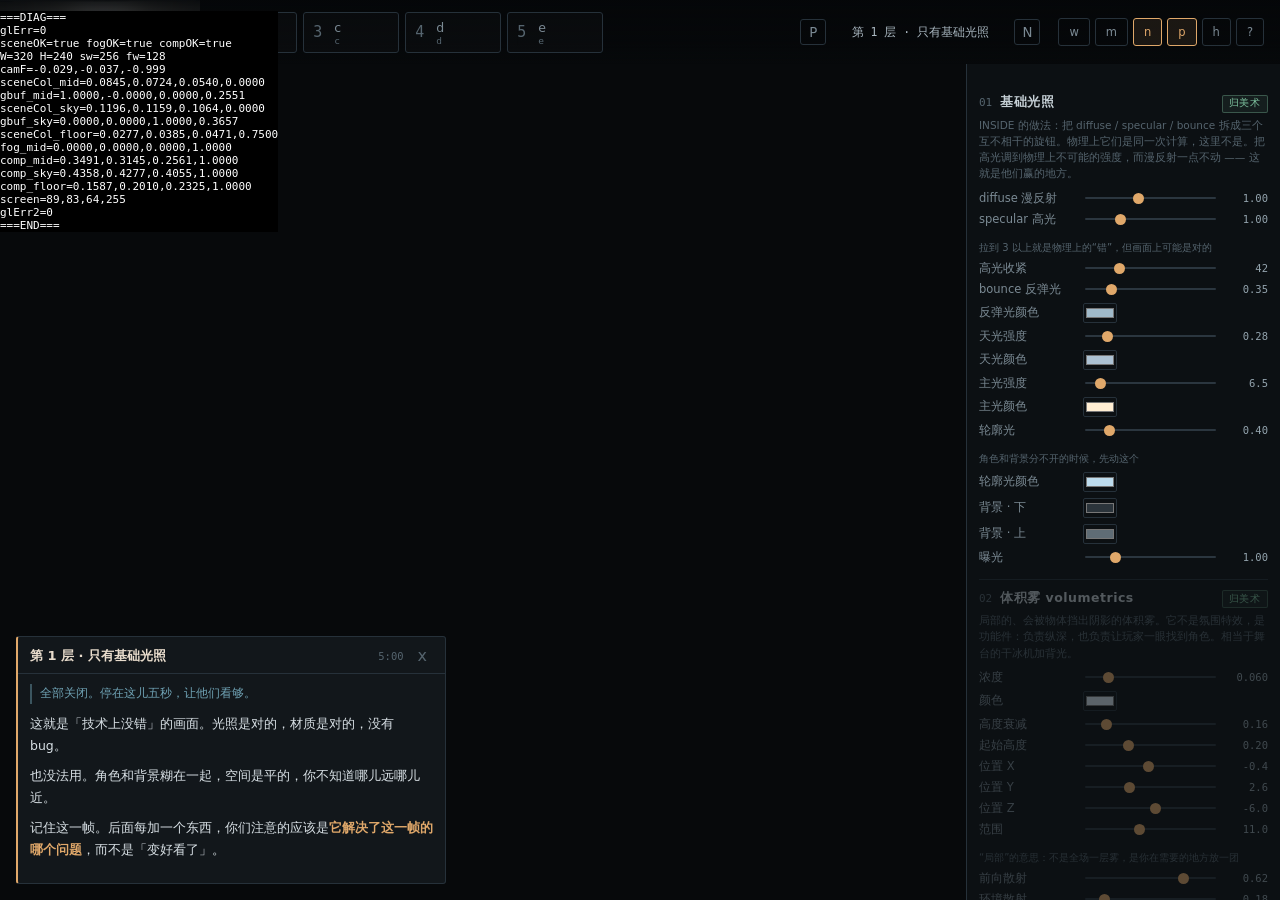
<file: _apptest.html>
<!DOCTYPE html>
<html lang="zh-CN">
<head>
<meta charset="utf-8">
<title>diag</title>
<link rel="stylesheet" href="css/app.css">
<style>#gl{position:static !important;width:200px;height:130px}#diag{position:fixed;left:0;top:0;z-index:9999;color:#fff;background:#000;font:11px monospace}</style>
</head>
<body>
<canvas id="gl"></canvas>
<div id="wipeUI" hidden><div id="wipeHandle"><span>x</span></div><div class="wipeTag left" id="wipeTagL">L</div><div class="wipeTag right" id="wipeTagR">R</div></div>
<header id="topbar">
  <div class="brand">INSIDE<span>lab</span></div>
  <nav id="layers">
    <button class="layer on" data-layer="base"><i>1</i><em>a</em><small>a</small></button>
    <button class="layer" data-layer="fog"><i>2</i><em>b</em><small>b</small></button>
    <button class="layer" data-layer="ao"><i>3</i><em>c</em><small>c</small></button>
    <button class="layer" data-layer="ssr"><i>4</i><em>d</em><small>d</small></button>
    <button class="layer" data-layer="dither"><i>5</i><em>e</em><small>e</small></button>
  </nav>
  <div class="steps"><button id="stepPrev">P</button><span id="stepLabel"></span><button id="stepNext">N</button></div>
  <div class="tools">
    <button id="btnWipe">w</button><button id="btnMag">m</button><button id="btnNotes">n</button>
    <button id="btnPanel">p</button><button id="btnClean">h</button><button id="btnHelp">?</button>
  </div>
</header>
<aside id="panel"></aside>
<section id="notes"><div class="nhead"><h3 id="nTitle"></h3><div class="nmeta"><span id="nTime"></span><button id="nClose">x</button></div></div><div class="nbody" id="nBody"></div></section>
<div id="hud"><span id="fps"></span><span id="resInfo"></span><span id="hint"></span></div>
<div id="help" hidden><div class="hcard"></div></div>
<div id="err" hidden><pre id="errText"></pre></div>

<script src="js/shaders.js"></script>
<script src="js/gl.js"></script>
<script src="js/params.js"></script>
<script src="js/notes.js"></script>
<script src="js/ui.js"></script>
<script src="js/main.js"></script>
<script>
window.addEventListener('DOMContentLoaded', function(){
  var log = [];
  function num(f){ return Array.prototype.map.call(f, function(x){ return (+x).toFixed(4); }).join(','); }
  try{
    App.frame(16);
    var gl = App.gl;
    log.push('glErr=' + gl.getError());
    log.push('sceneOK=' + App.fboScene.ok + ' fogOK=' + App.fboFog.ok + ' compOK=' + App.fboComp.ok);
    log.push('W=' + App.W + ' H=' + App.H + ' sw=' + App.sw + ' fw=' + App.fw);
    log.push('camF=' + App.cam.F.map(function(x){ return x.toFixed(3); }).join(','));
    function rd(fb, att, w, h, fx, fy){
      var f = new Float32Array(4);
      gl.bindFramebuffer(gl.FRAMEBUFFER, fb);
      gl.readBuffer(gl.COLOR_ATTACHMENT0 + att);
      gl.readPixels(Math.floor(w * fx), Math.floor(h * fy), 1, 1, gl.RGBA, gl.FLOAT, f);
      return num(f);
    }
    log.push('sceneCol_mid=' + rd(App.fboScene.fb, 0, App.sw, App.sh, 0.30, 0.45));
    log.push('gbuf_mid=' + rd(App.fboScene.fb, 1, App.sw, App.sh, 0.30, 0.45));
    log.push('sceneCol_sky=' + rd(App.fboScene.fb, 0, App.sw, App.sh, 0.10, 0.92));
    log.push('gbuf_sky=' + rd(App.fboScene.fb, 1, App.sw, App.sh, 0.10, 0.92));
    log.push('sceneCol_floor=' + rd(App.fboScene.fb, 0, App.sw, App.sh, 0.50, 0.12));
    log.push('fog_mid=' + rd(App.fboFog.fb, 0, App.fw, App.fh, 0.30, 0.45));
    log.push('comp_mid=' + rd(App.fboComp.fb, 0, App.sw, App.sh, 0.30, 0.45));
    log.push('comp_sky=' + rd(App.fboComp.fb, 0, App.sw, App.sh, 0.10, 0.92));
    log.push('comp_floor=' + rd(App.fboComp.fb, 0, App.sw, App.sh, 0.50, 0.12));
    var px = new Uint8Array(4);
    gl.bindFramebuffer(gl.FRAMEBUFFER, null);
    gl.readPixels(Math.floor(App.W * 0.3), Math.floor(App.H * 0.45), 1, 1, gl.RGBA, gl.UNSIGNED_BYTE, px);
    log.push('screen=' + px.join(','));
    log.push('glErr2=' + gl.getError());
  }catch(e){ log.push('DIAGERR ' + e.message + ' | ' + e.stack); }
  var pre = document.createElement('pre');
  pre.id = 'diag';
  pre.textContent = '===DIAG===\n' + log.join('\n') + '\n===END===';
  document.body.appendChild(pre);
});
</script>
</body>
</html>
</file>
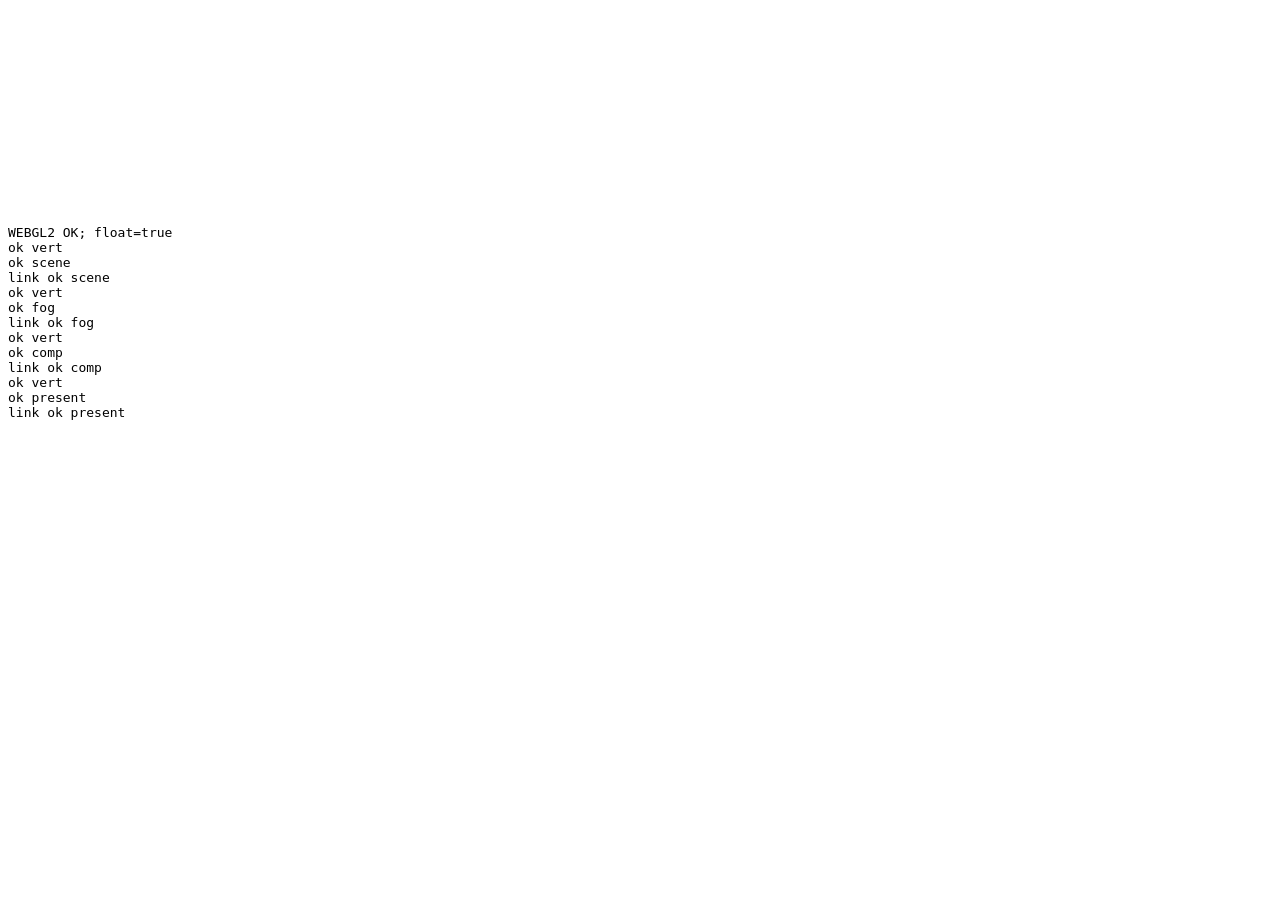
<file: _shadertest.html>
<!DOCTYPE html><html><head><meta charset="utf-8"><title>t</title></head><body>
<canvas id="gl" width="320" height="200"></canvas>
<pre id="out">RUNNING</pre>
<script src="js/shaders.js"></script>
<script>
var out = [];
var gl = document.getElementById('gl').getContext('webgl2');
if(!gl){ out.push('NO_WEBGL2'); }
else{
  out.push('WEBGL2 OK; float=' + !!gl.getExtension('EXT_color_buffer_float'));
  function comp(type, src, tag){
    var s = gl.createShader(type); gl.shaderSource(s, src); gl.compileShader(s);
    if(!gl.getShaderParameter(s, gl.COMPILE_STATUS)){
      var log = gl.getShaderInfoLog(s);
      out.push('FAIL ' + tag + '\n' + log);
      var lines = src.split('\n');
      (log.match(/\d+:(\d+)/g)||[]).forEach(function(m){
        var ln = parseInt(m.split(':')[1],10);
        for(var i=Math.max(0,ln-2);i<Math.min(lines.length,ln+1);i++) out.push('   '+(i+1)+' | '+lines[i]);
      });
      return null;
    }
    out.push('ok ' + tag);
    return s;
  }
  [['scene',SH.sceneFS],['fog',SH.fogFS],['comp',SH.compFS],['present',SH.presentFS]].forEach(function(e){
    var vs = comp(gl.VERTEX_SHADER, SH.vert, 'vert');
    var fs = comp(gl.FRAGMENT_SHADER, e[1], e[0]);
    if(vs && fs){
      var p = gl.createProgram(); gl.attachShader(p,vs); gl.attachShader(p,fs); gl.linkProgram(p);
      if(!gl.getProgramParameter(p, gl.LINK_STATUS)) out.push('LINKFAIL ' + e[0] + '\n' + gl.getProgramInfoLog(p));
      else out.push('link ok ' + e[0]);
    }
  });
}
document.getElementById('out').textContent = out.join('\n');
</script></body></html>
</file>
<file: css/app.css>
:root{
  --bg:#07090b; --panel:rgba(14,18,21,.92); --panel2:rgba(20,26,30,.92);
  --line:#26313a; --text:#c6d0d6; --dim:#7b8a94; --dim2:#55646e;
  --warm:#e0a86a;   /* 灯光暖色 = 强调色 */
  --cool:#6fa2b4;   /* 雾冷色 */
  --art:#7fc4a0;    /* 归美术 */
  --tech:#8fa2d8;   /* 归程序 */
  --font: "Inter", "PingFang SC", "Microsoft YaHei", system-ui, sans-serif;
  --mono: "SFMono-Regular", Consolas, "Cascadia Mono", monospace;
}
*{box-sizing:border-box}
[hidden]{display:none !important}
html,body{margin:0;height:100%;background:var(--bg);color:var(--text);font-family:var(--font);overflow:hidden;
  -webkit-font-smoothing:antialiased}
button{font-family:inherit;color:inherit;background:none;border:none;cursor:pointer}
#gl{position:fixed;inset:0;width:100%;height:100%;display:block;cursor:crosshair}
body.clean #topbar,body.clean #panel,body.clean #notes,body.clean #hud{opacity:0;pointer-events:none}

/* ---------- 顶栏 ---------- */
#topbar{position:fixed;top:0;left:0;right:0;height:64px;display:flex;align-items:center;gap:18px;
  padding:0 16px;background:linear-gradient(180deg,rgba(5,7,9,.94),rgba(5,7,9,.55) 70%,transparent);
  transition:opacity .25s;z-index:20}
.brand{font-size:14px;font-weight:700;letter-spacing:.14em;color:var(--warm);white-space:nowrap}
.brand span{display:block;font-size:10px;font-weight:400;letter-spacing:.22em;color:var(--dim2);margin-top:2px}

#layers{display:flex;gap:6px}
.layer{position:relative;display:flex;flex-direction:column;justify-content:center;min-width:96px;padding:7px 12px 6px 30px;
  border:1px solid var(--line);border-radius:3px;background:rgba(255,255,255,.015);transition:.16s}
.layer i{position:absolute;left:9px;top:50%;transform:translateY(-50%);font-style:normal;font-family:var(--mono);
  font-size:15px;color:var(--dim2);transition:.16s}
.layer em{font-style:normal;font-size:12.5px;color:var(--dim)}
.layer small{font-size:9.5px;letter-spacing:.06em;color:var(--dim2);font-family:var(--mono)}
.layer:hover{border-color:#3b4b57}
.layer.on{border-color:var(--warm);background:rgba(224,168,106,.09)}
.layer.on i{color:var(--warm)}
.layer.on em{color:#f0e4d5}
.layer.on small{color:rgba(224,168,106,.7)}
.layer[data-layer="base"]{opacity:.85}

.steps{display:flex;align-items:center;gap:8px;margin-left:auto;font-size:12px;color:var(--dim)}
.steps button{width:26px;height:26px;border:1px solid var(--line);border-radius:3px;color:var(--dim)}
.steps button:hover{border-color:var(--warm);color:var(--warm)}
#stepLabel{min-width:172px;text-align:center;font-family:var(--mono);font-size:11.5px;color:#a9b7c0}

.tools{display:flex;gap:5px}
.tools button{padding:6px 10px;border:1px solid var(--line);border-radius:3px;font-size:11.5px;color:var(--dim)}
.tools button:hover{border-color:#3b4b57;color:var(--text)}
.tools button.on{border-color:var(--warm);color:var(--warm);background:rgba(224,168,106,.1)}

/* ---------- 参数面板 ---------- */
#panel{position:fixed;top:64px;right:0;bottom:0;width:314px;overflow-y:auto;padding:6px 12px 60px;
  background:var(--panel);border-left:1px solid var(--line);backdrop-filter:blur(8px);transition:transform .22s,opacity .22s;z-index:15}
#panel.hidden{transform:translateX(100%);opacity:0}
#panel::-webkit-scrollbar{width:8px}#panel::-webkit-scrollbar-thumb{background:#222c34;border-radius:4px}

.grp{margin:14px 0 4px;border-top:1px solid var(--line);padding-top:10px}
.grp:first-child{border-top:none}
.ghead{display:flex;align-items:baseline;gap:8px;margin-bottom:2px}
.ghead h4{margin:0;font-size:12.5px;letter-spacing:.04em}
.gnum{font-family:var(--mono);font-size:11px;color:var(--dim2)}
.own{margin-left:auto;font-size:9.5px;letter-spacing:.08em;padding:1.5px 6px;border-radius:2px;white-space:nowrap}
.own.art{color:var(--art);border:1px solid rgba(127,196,160,.35);background:rgba(127,196,160,.08)}
.own.tech{color:var(--tech);border:1px solid rgba(143,162,216,.35);background:rgba(143,162,216,.08)}
.gnote{font-size:10.5px;line-height:1.55;color:var(--dim2);margin:4px 0 9px}
.grp.dim{opacity:.38}

.row{display:flex;align-items:center;gap:8px;margin:6px 0;font-size:11.5px}
.row label{flex:0 0 96px;color:var(--dim);white-space:nowrap;overflow:hidden;text-overflow:ellipsis}
.row label b{color:var(--art);font-weight:400}
.row input[type=range]{flex:1;-webkit-appearance:none;height:2px;background:#2b363f;border-radius:2px;outline:none}
.row input[type=range]::-webkit-slider-thumb{-webkit-appearance:none;width:11px;height:11px;border-radius:50%;
  background:var(--warm);cursor:ew-resize;border:none}
.row input[type=range]::-moz-range-thumb{width:11px;height:11px;border:none;border-radius:50%;background:var(--warm)}
.row .val{flex:0 0 42px;text-align:right;font-family:var(--mono);font-size:10.5px;color:#93a3ad}
.row input[type=color]{width:34px;height:20px;border:1px solid var(--line);background:none;padding:0;border-radius:2px;cursor:pointer}
.row select{flex:1;background:#151b20;border:1px solid var(--line);color:var(--text);padding:3px 5px;border-radius:2px;font-size:11px}
.row.tg{cursor:pointer;user-select:none}
.row.tg .sw{position:relative;width:28px;height:15px;border-radius:9px;background:#2b363f;transition:.15s;flex:0 0 28px}
.row.tg .sw::after{content:"";position:absolute;top:2px;left:2px;width:11px;height:11px;border-radius:50%;background:#6b7a85;transition:.15s}
.row.tg.on .sw{background:rgba(224,168,106,.35)}
.row.tg.on .sw::after{left:15px;background:var(--warm)}
.hintline{font-size:10px;color:var(--dim2);margin:5px 0 0;line-height:1.5}
.chips{display:flex;flex-wrap:wrap;gap:4px;margin:6px 0}
.chips button{padding:3px 8px;border:1px solid var(--line);border-radius:2px;font-size:10.5px;color:var(--dim)}
.chips button.on{border-color:var(--warm);color:var(--warm)}
.budget{font-family:var(--mono);font-size:10px;color:var(--dim2)}
.budget b{color:var(--warm);font-weight:400}

/* ---------- 讲解词 ---------- */
#notes{position:fixed;left:16px;bottom:16px;width:430px;max-height:46vh;display:flex;flex-direction:column;
  background:var(--panel2);border:1px solid var(--line);border-left:2px solid var(--warm);border-radius:3px;
  backdrop-filter:blur(8px);transition:transform .22s,opacity .22s;z-index:15}
#notes.hidden{transform:translateY(24px);opacity:0;pointer-events:none}
.nhead{display:flex;align-items:center;gap:10px;padding:10px 12px 8px;border-bottom:1px solid var(--line)}
.nhead h3{margin:0;font-size:13px;color:#e8dccc}
.nmeta{margin-left:auto;display:flex;align-items:center;gap:8px}
#nTime{font-family:var(--mono);font-size:10.5px;color:var(--dim2)}
#nClose{font-size:16px;color:var(--dim2);line-height:1}
.nbody{overflow-y:auto;padding:10px 12px 14px;font-size:12.5px;line-height:1.72}
.nbody::-webkit-scrollbar{width:8px}.nbody::-webkit-scrollbar-thumb{background:#222c34;border-radius:4px}
.nbody p{margin:0 0 9px}
.nbody .say{color:#d8e0e5}
.nbody .say b{color:var(--warm);font-weight:600}
.nbody .act{color:var(--cool);font-size:11.5px;border-left:2px solid rgba(111,162,180,.45);padding-left:8px;margin:0 0 9px}
.nbody .who{font-size:11.5px;color:var(--art);border-left:2px solid rgba(127,196,160,.45);padding-left:8px;margin:0 0 9px}
.nbody .warn{font-size:11.5px;color:#d98f7a;border-left:2px solid rgba(217,143,122,.5);padding-left:8px;margin:0 0 9px}

/* ---------- 分屏 ---------- */
#wipeUI{position:fixed;inset:0;pointer-events:none;z-index:12}
#wipeHandle{position:absolute;top:50%;width:24px;height:52px;margin-left:-12px;margin-top:-26px;border-radius:3px;
  background:rgba(224,168,106,.9);color:#12161a;display:flex;align-items:center;justify-content:center;
  font-size:13px;cursor:ew-resize;pointer-events:auto}
.wipeTag{position:absolute;top:76px;font-family:var(--mono);font-size:11px;letter-spacing:.05em;padding:4px 9px;
  background:rgba(5,8,10,.72);border:1px solid var(--line);border-radius:2px;color:#9fb0ba}
.wipeTag.left{left:16px}.wipeTag.right{right:330px}
body.panelHidden .wipeTag.right{right:16px}

/* ---------- HUD / 帮助 / 报错 ---------- */
#hud{position:fixed;left:16px;top:72px;display:flex;gap:12px;font-family:var(--mono);font-size:10.5px;color:var(--dim2);z-index:14}
#hint{color:#4a5860}
#help{position:fixed;inset:0;background:rgba(4,6,8,.78);display:flex;align-items:center;justify-content:center;z-index:40}
.hcard{width:420px;background:var(--panel2);border:1px solid var(--line);border-radius:4px;padding:18px 22px}
.hcard h3{margin:0 0 12px;font-size:14px;color:var(--warm)}
.hcard table{width:100%;border-collapse:collapse;font-size:12px}
.hcard td{padding:4px 0;color:var(--dim)}
.hcard td:first-child{width:110px;font-family:var(--mono);color:#a9b7c0}
.hclose{margin:14px 0 0;font-size:11px;color:var(--dim2);text-align:center}
#err{position:fixed;inset:0;background:#0b0d0f;z-index:60;overflow:auto;padding:24px}
#err pre{font-family:var(--mono);font-size:11.5px;color:#d98f7a;white-space:pre-wrap;line-height:1.5}
</file>
